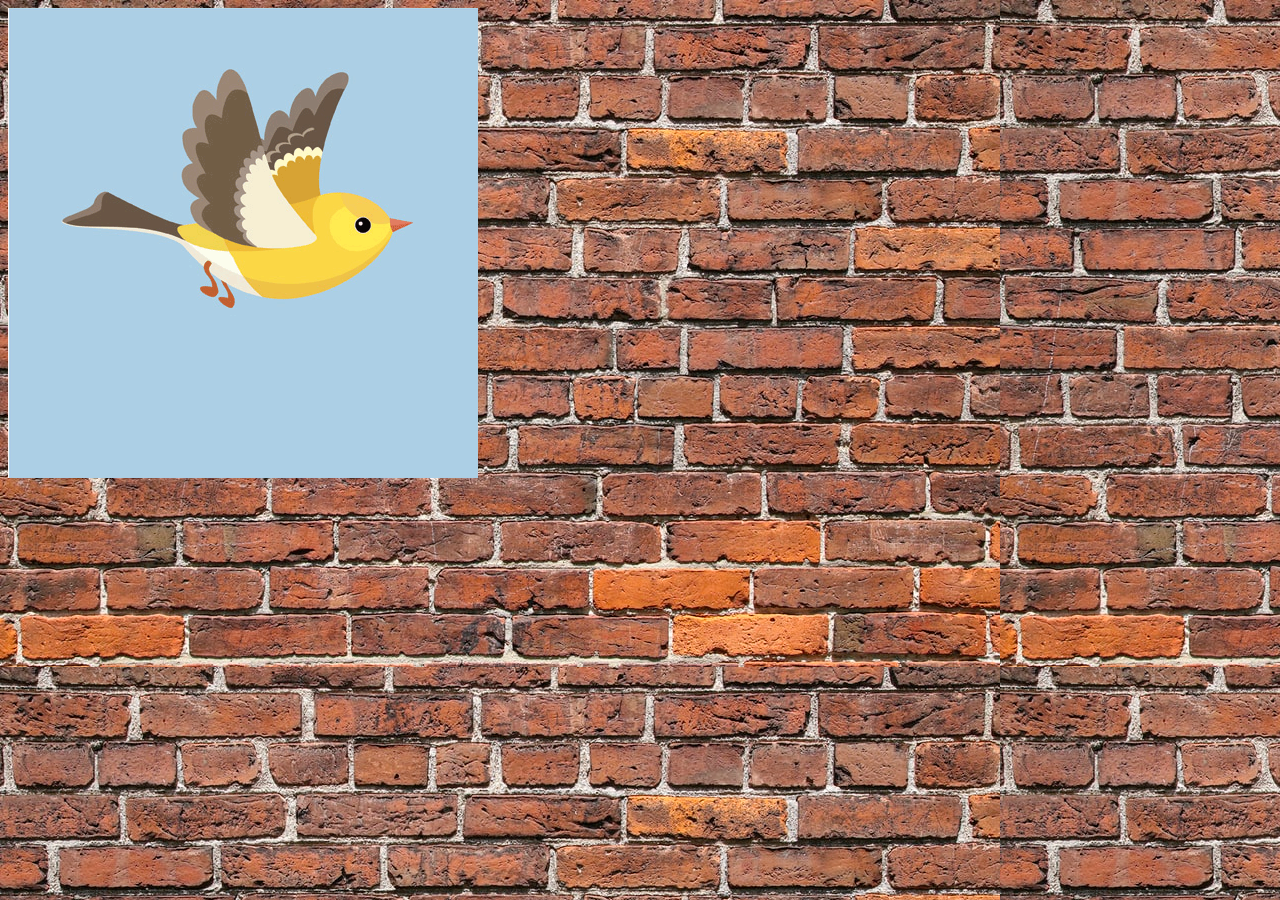
<file: index.html>
<!doctype html>
<html>
<head>
<meta charset="UTF-8">
<title>flyingbid</title>
<link href="style.css" rel="stylesheet" type="text/css">
</head>

<body background="images/brick.jpeg">
<img src="fuckyabird.gif" width="470" height="470" alt=""/>
</body>
</html>
</file>
<file: style.css>
@charset "UTF-8";
background-img

@media screen{
}
</file>
